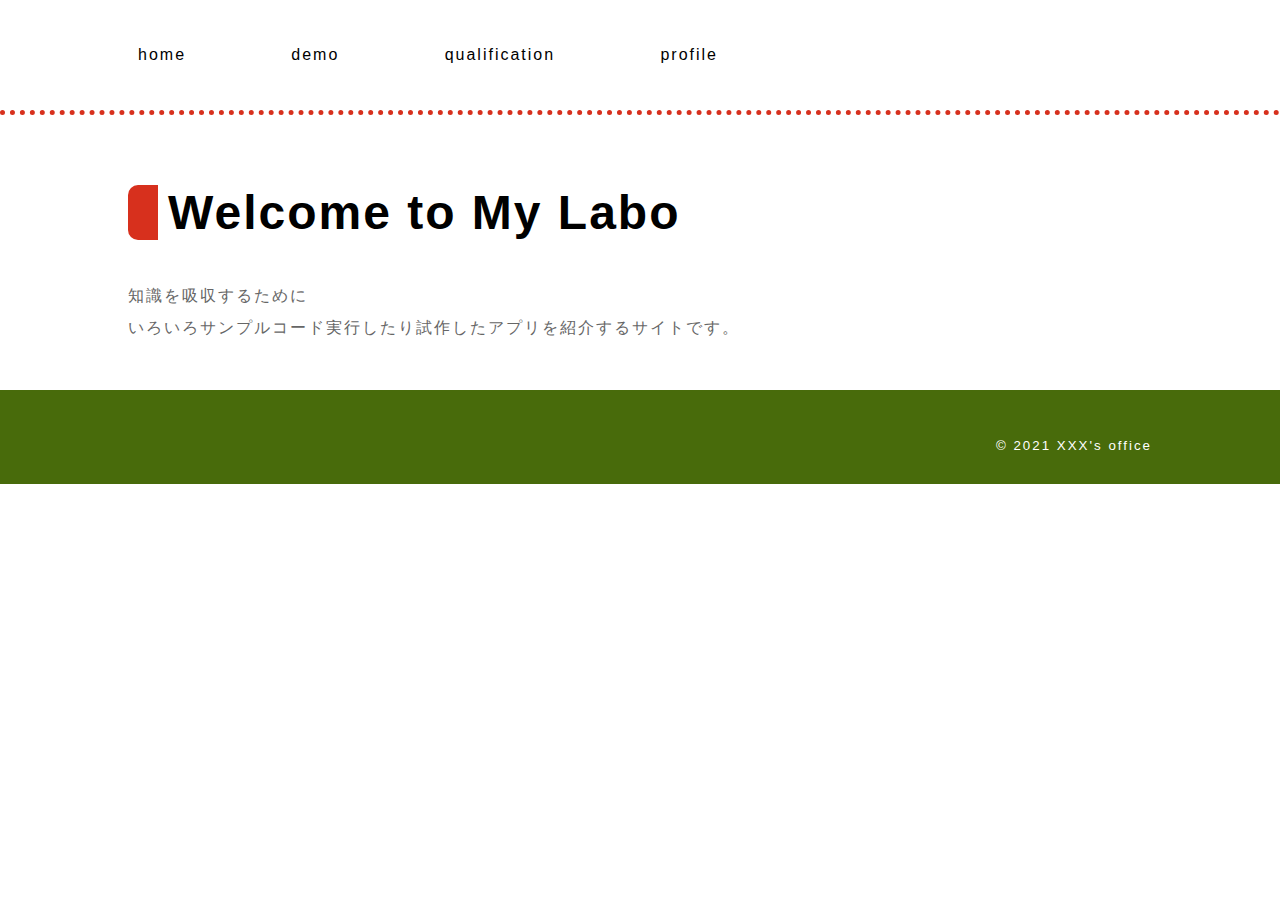
<file: index.html>
<!DOCTYPE html>
<html lang="ja">
    <head>
        <meta charset="utf-8">
        <link href="css/style.css" rel="stylesheet">
        <title>fruvege</title>
    </head>
    <body>
        <header>
            <div class="header_box">
             <nav>
<ul>
    <li><a href="index.html">home</a></li>
    <li><a href="demo.html">demo</a></li>
    <li><a href="qualification.html">qualification</a></li>
    <li><a href="profile.html">profile</a></li>
        </ul>
            </nav>
            </div>
        </header>
        <!--ヘッダーここまで-->
        <main>
            <div class="main_box">
        <h2>Welcome to My Labo</h2>

<p>知識を吸収するために<br>
いろいろサンプルコード実行したり試作したアプリを紹介するサイトです。<br>
    </p>
            </div>
        </main>
        <!--メインここまで-->
<footer>
    <div class="footer_box">
        <p></p>
        <small>&copy; 2021 XXX's office</small>
    </div>
        </footer>
        <!--フッターここまで-->
    </body>
</html>
</file>
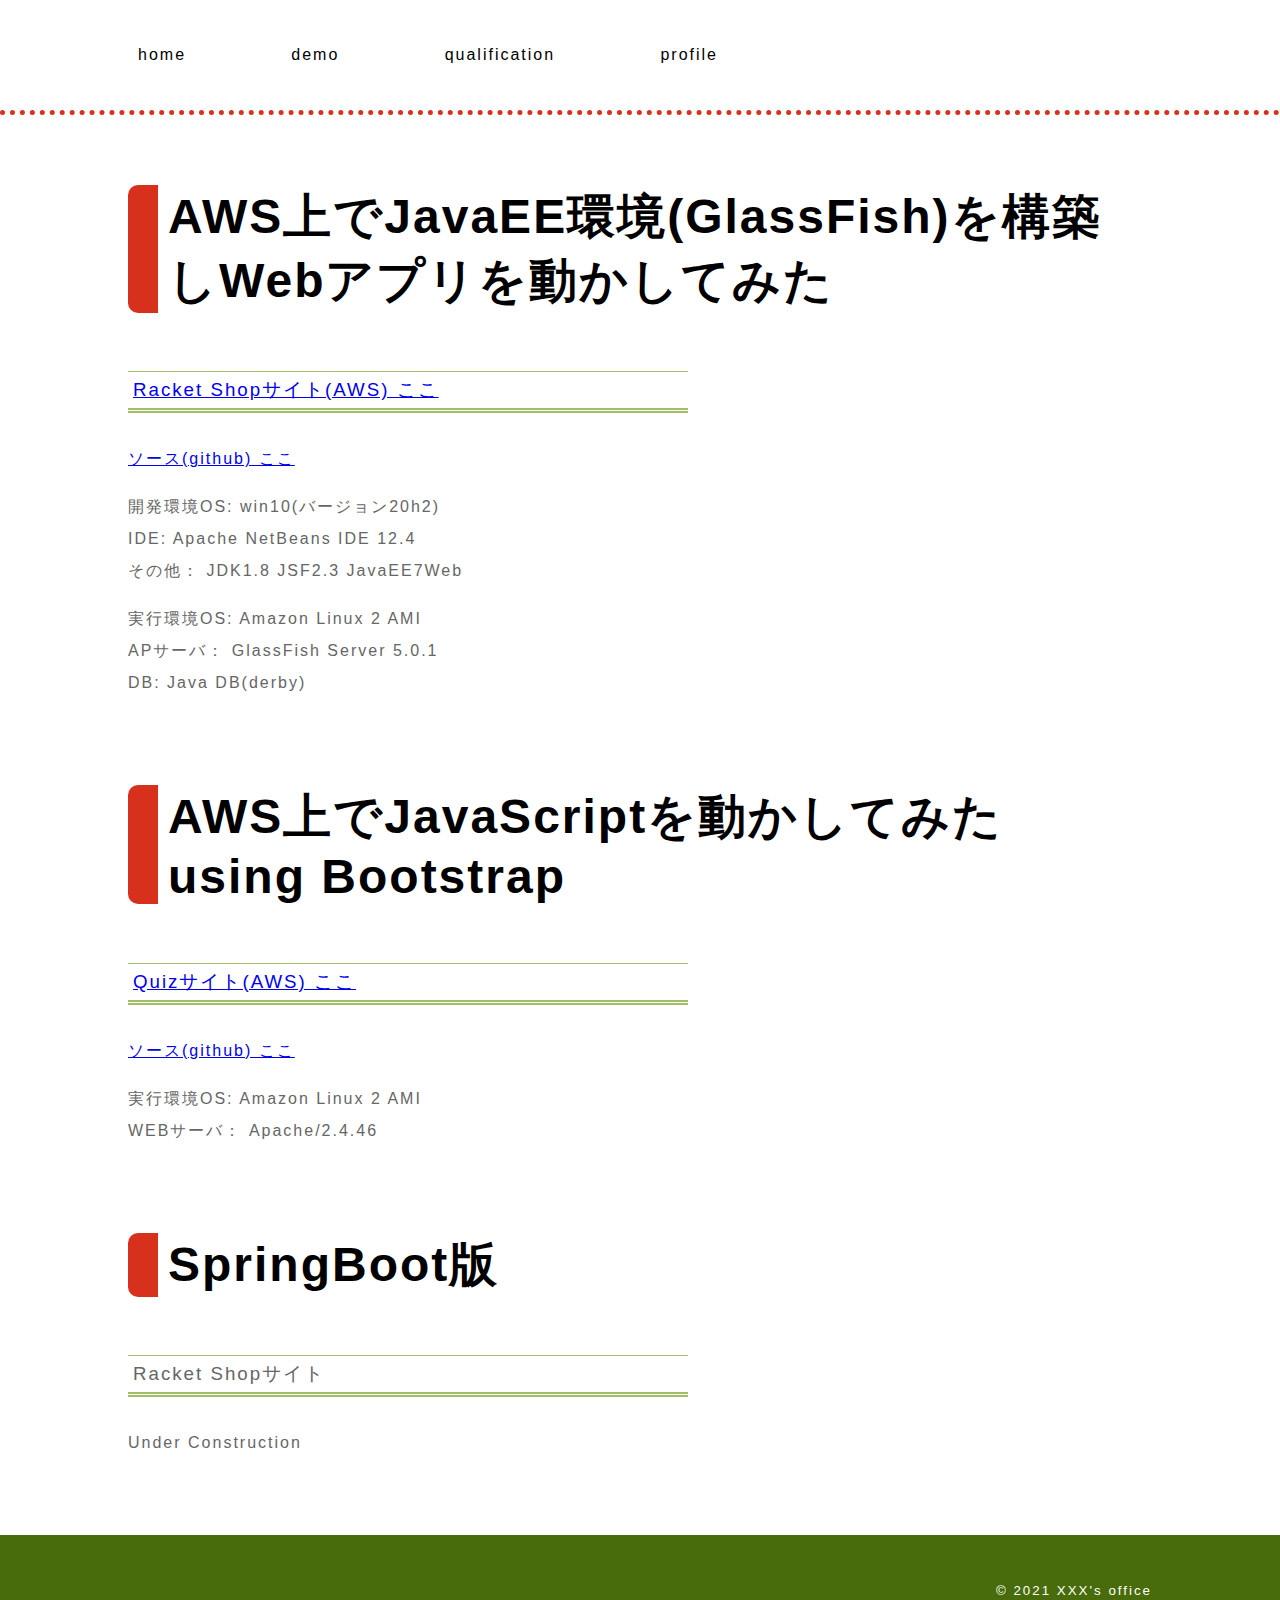
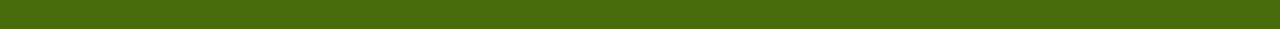
<file: demo.html>
<!DOCTYPE html>
<html lang="ja">
    <head>
        <meta charset="utf-8">
                <link href="css/style.css" rel="stylesheet">
<title>demos</title>
    </head>
    <body>
        <header>
            <div class="header_box">
            <nav>
<ul>
      <li><a href="index.html">home</a></li>
    <li><a href="demo.html">demo</a></li>
    <li><a href="qualification.html">qualification</a></li>
    <li><a href="profile.html">profile</a></li>
        </ul>
            </nav>
            </div>
        </header>
        <!--ヘッダーここまで-->
        <main>
            <div class="main_box">
                <h2>AWS上でJavaEE環境(GlassFish)を構築しWebアプリを動かしてみた</h2>
                <div class="item_box">
                <section class="item">
                <h3><a href="http://ec2-18-183-187-26.ap-northeast-1.compute.amazonaws.com:8080/RacketShop/" target="_blank">Racket Shopサイト(AWS) ここ</a></h3>
                <p></p>
                <p><a href="https://github.com/snafkin92/demo1.git" target="_blank">ソース(github) ここ</a></p>
                <p>
                   開発環境OS:  win10(バージョン20h2)<br>
                   IDE:  Apache NetBeans IDE 12.4<br>
                   その他： JDK1.8  JSF2.3  JavaEE7Web<br>
                </p>
                <p> 
                   実行環境OS:  Amazon Linux 2 AMI<br>
                   APサーバ： GlassFish Server 5.0.1<br>
                   DB: Java DB(derby)<br>
                </p>
                </section>
                </div>
             </div>
              <div class="main_box">
                <h2>AWS上でJavaScriptを動かしてみた　using Bootstrap</h2>
                <div class="item_box">
                <section class="item">
                <h3><a href="http://ec2-18-183-187-26.ap-northeast-1.compute.amazonaws.com/index.html" target="_blank">Quizサイト(AWS) ここ</a></h3>
                 <p></p>
                <p><a href="https://github.com/snafkin92/demo2.git" target="_blank">ソース(github) ここ</a></p>
                <p>
                <p> 
                   実行環境OS:  Amazon Linux 2 AMI<br>
                   WEBサーバ： Apache/2.4.46<br>
                </p>
                </section>
                </div>
              </div>
             <div class="main_box">
                <h2>SpringBoot版</h2>
                <div class="item_box">
                <section class="item">
                <h3>Racket Shopサイト</h3>
                <p>Under Construction</p>
                </section>
                </div>
              </div>
        </main>
        <!--メインここまで-->
<footer>
    <div class="footer_box">
         <p></p>
        <small>&copy; 2021 XXX's office</small>
    </div>
        </footer>
        <!--フッターここまで-->
    </body>
</html>
</file>
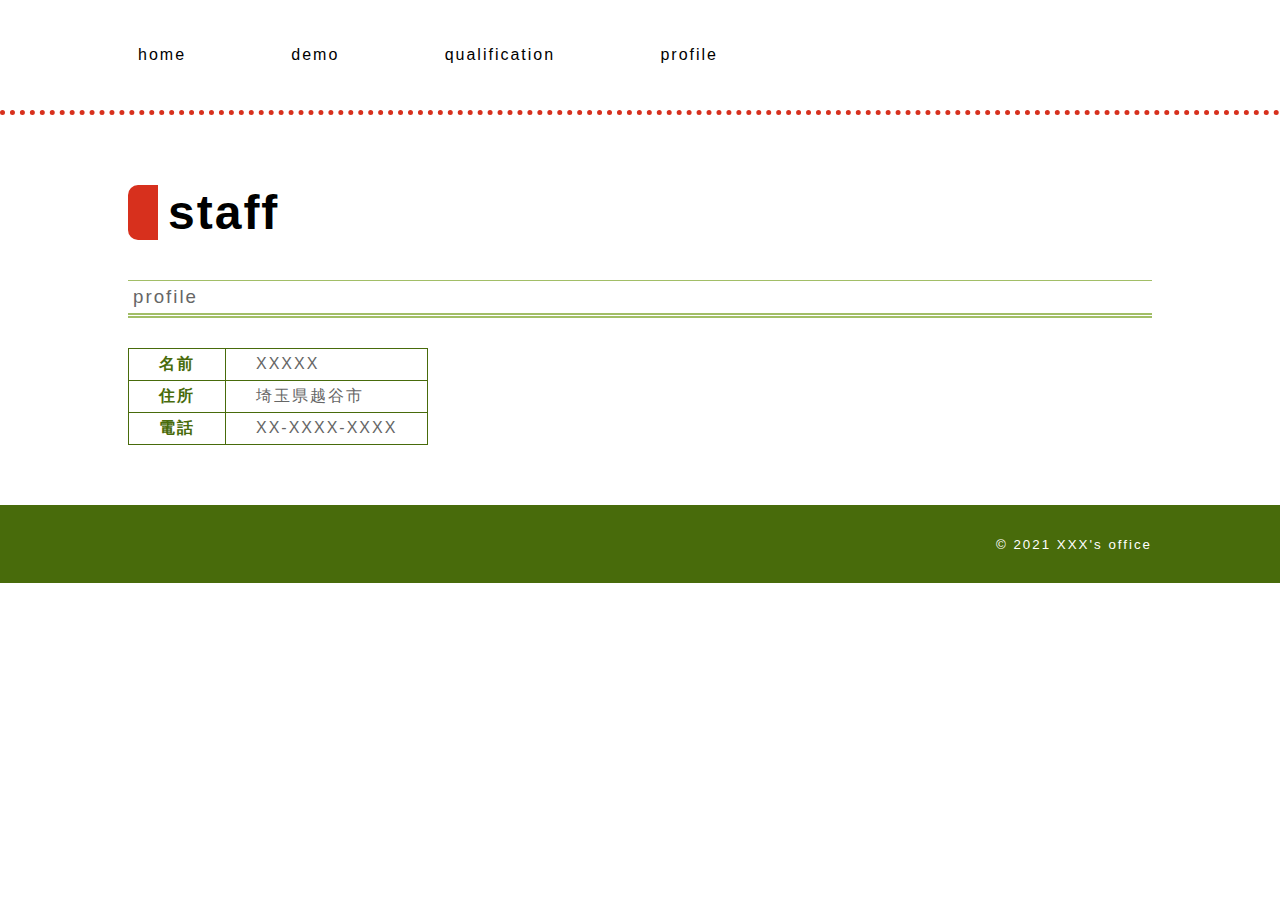
<file: profile.html>
<!DOCTYPE html>
<html lang="ja">
    <head>
        <meta charset="UTF-8">
                <link href="css/style.css" rel="stylesheet">

        <title>Profile</title>
    </head>
    <body>
        <header>
            <div class="header_box">
            <nav>
<ul>
      <li><a href="index.html">home</a></li>
    <li><a href="demo.html">demo</a></li>
    <li><a href="qualification.html">qualification</a></li>
    <li><a href="profile.html">profile</a></li>
            </ul>
            </nav>
            </div>
    </header>
    <!--ヘッダーここまで-->
    <main>
        <div class="main_box">
            <h2>staff</h2>
            <section>
                <h3>profile</h3>
                <table>
                    <tr>
                        <th>名前</th>
                        <td>XXXXX</td>
                    </tr>
                    <tr>
                        <th>住所</th>
                        <td>埼玉県越谷市</td>
                    </tr>
                    <tr>
                        <th>電話</th>
                        <td>XX-XXXX-XXXX</td>
                    </tr>
                </table>
            </section>
            <section>
            </section>
        </div>
    </main>
    <!--メインここまで-->
<footer>
    <div class="footer_box">
        <small>&copy; 2021 XXX's office</small>
    </div>
        </footer>
        <!--フッターここまで-->
    </body>
</html>
</file>
<file: css/style.css>
@charset "utf-8";

html{
    font-size: 16px;
}
body{
    color: #666666;
    font-family: sans-serif;
    letter-spacing: 2px;
    margin: 0;
    min-width: 1024px;
}
h1{
    margin: 0;
}
h2{
    font-size: 3rem;
    font-family: Arial,sans-serif;
    color: #000000;
    border-left: 30px solid #d7301d;
    border-radius: 10px 0 0 10px;
    padding-left: 10px;
}
h3{
    font-weight: normal;
    border-top: 1px solid #a2be67;
    border-bottom: 5px double #a2be67;
    padding: 5px;
    margin-bottom: 30px;
}
strong{
    font-weight: normal;
    color: #ee7600;
}
footer{
    text-align: right;
    background-color: #486b0b;
    color: #ffffff;
    padding: 30px 0;
}
p{
    line-height: 2;
}
header{
    border-bottom: 5px dotted #d7301d;
    padding: 30px 0;
}
main{
    padding: 30px 0;
}
.header_box,.main_box,.footer_box{
    width: 1024px;
    margin: 0 auto;
}
td,th{
    border: 1px solid #486b0b;
    padding: 5px 30px;
}
th{
    color: #486b0b;
}
table{
    border-collapse: collapse;
    margin-bottom: 30px;
}
.item{
    width: 560px;
    margin-bottom: 30px;
}
.item_box{
    display: flex;
    flex-wrap: wrap;
}
.item img{
    border-radius: 30%;
}
ul{
    list-style-type: none;
    padding: 0;
    display: flex;
    width: 600px;
    justify-content: space-between;
}
.header_box{
    display: flex;
    justify-content: space-between;
    align-items: center;
}
ul a:link{
    color: #000000;
    text-decoration: none;
    padding: 10px;
}
ul a:visited{
    color: #000000;
    padding: 10px;
}
ul a:hover{
    color: #ffffff;
    padding: 10px;
    background-color: #486b0b;
    border-radius: 50%;
}
ul a{
    transition-duration: 1s;
}
</file>
